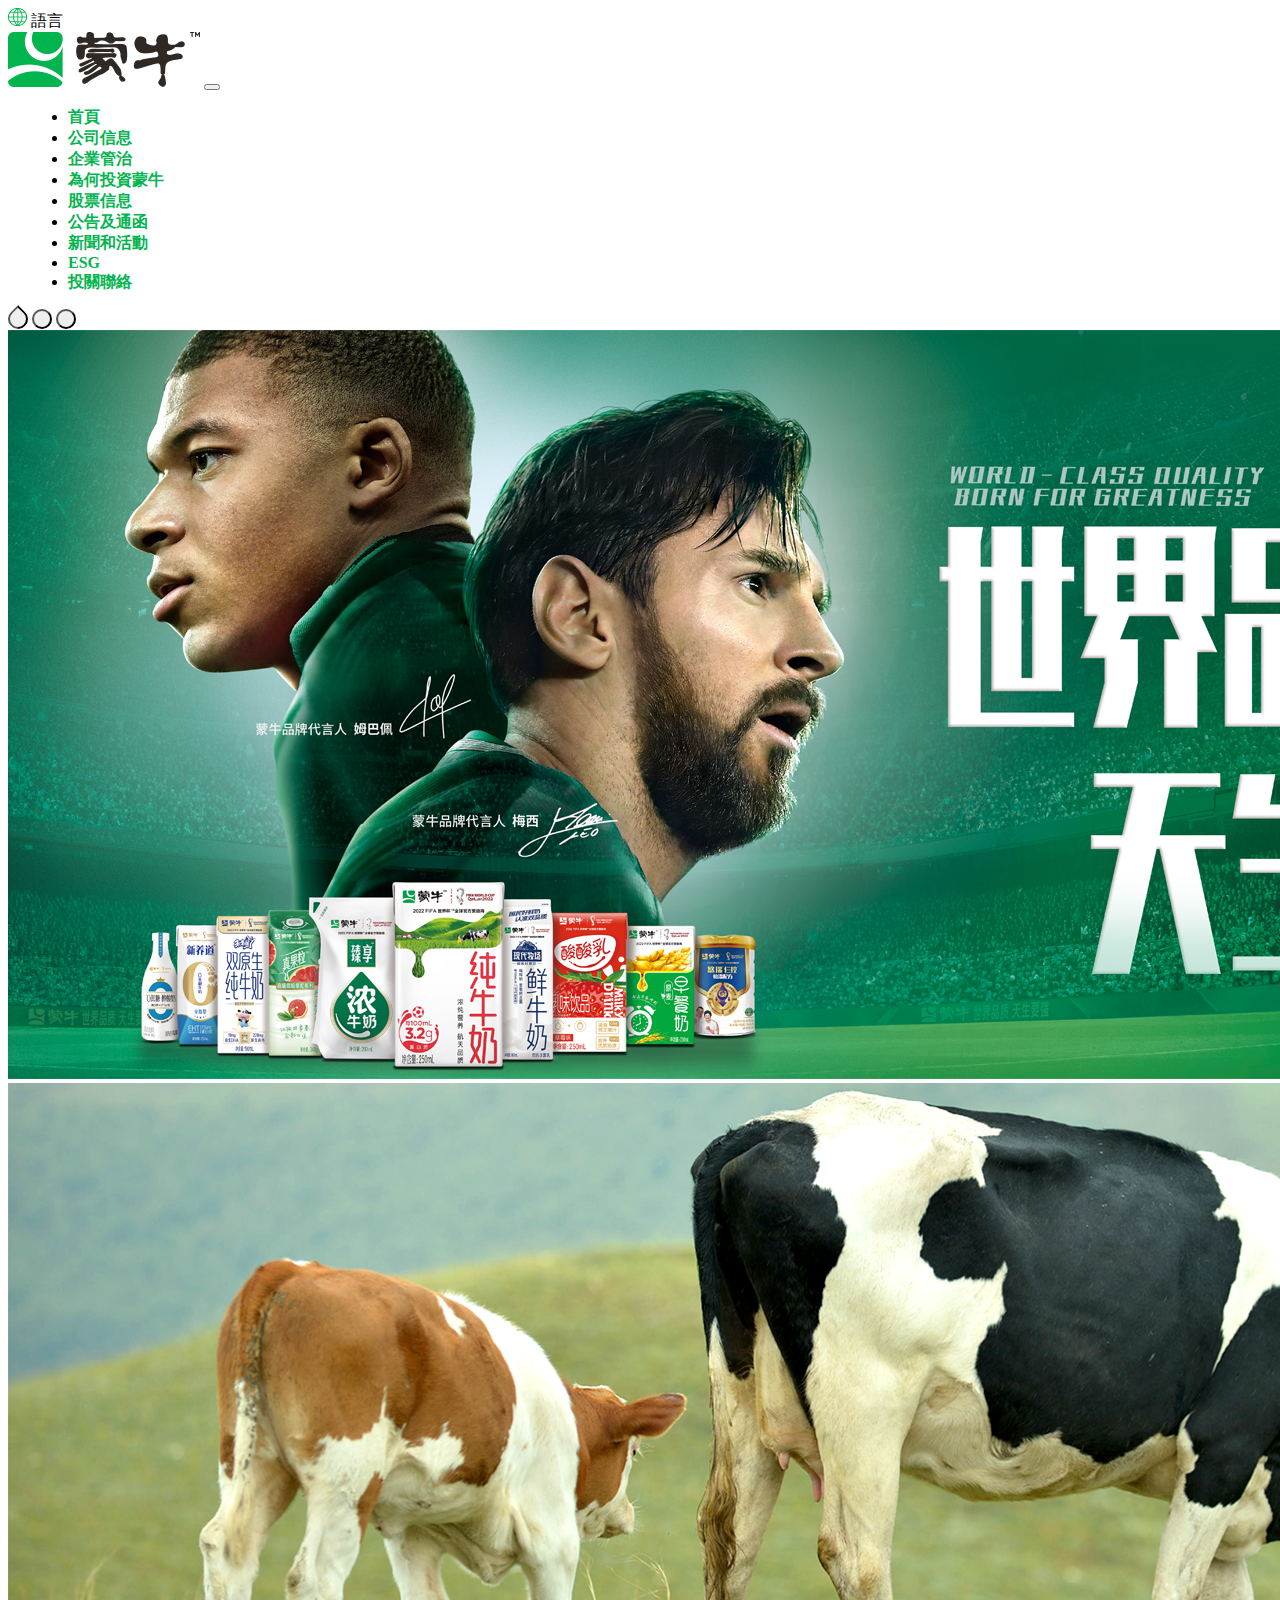
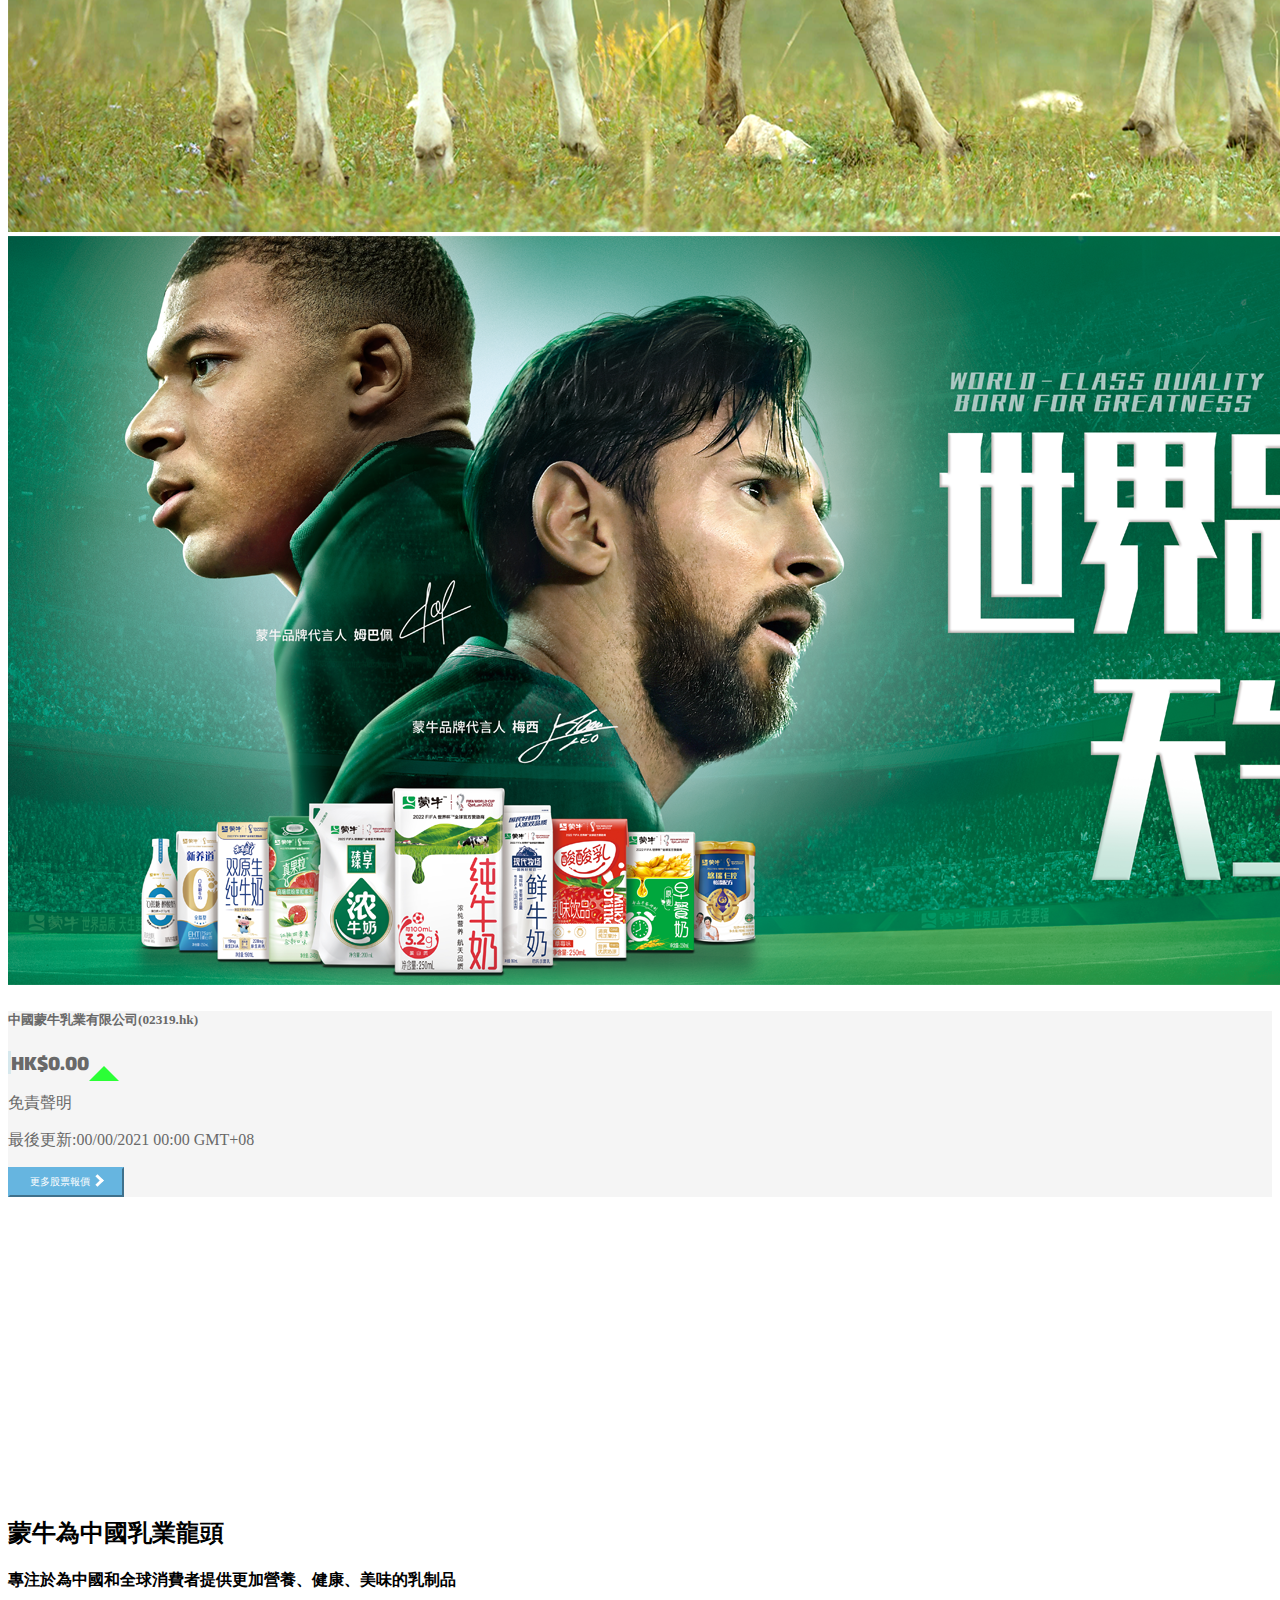
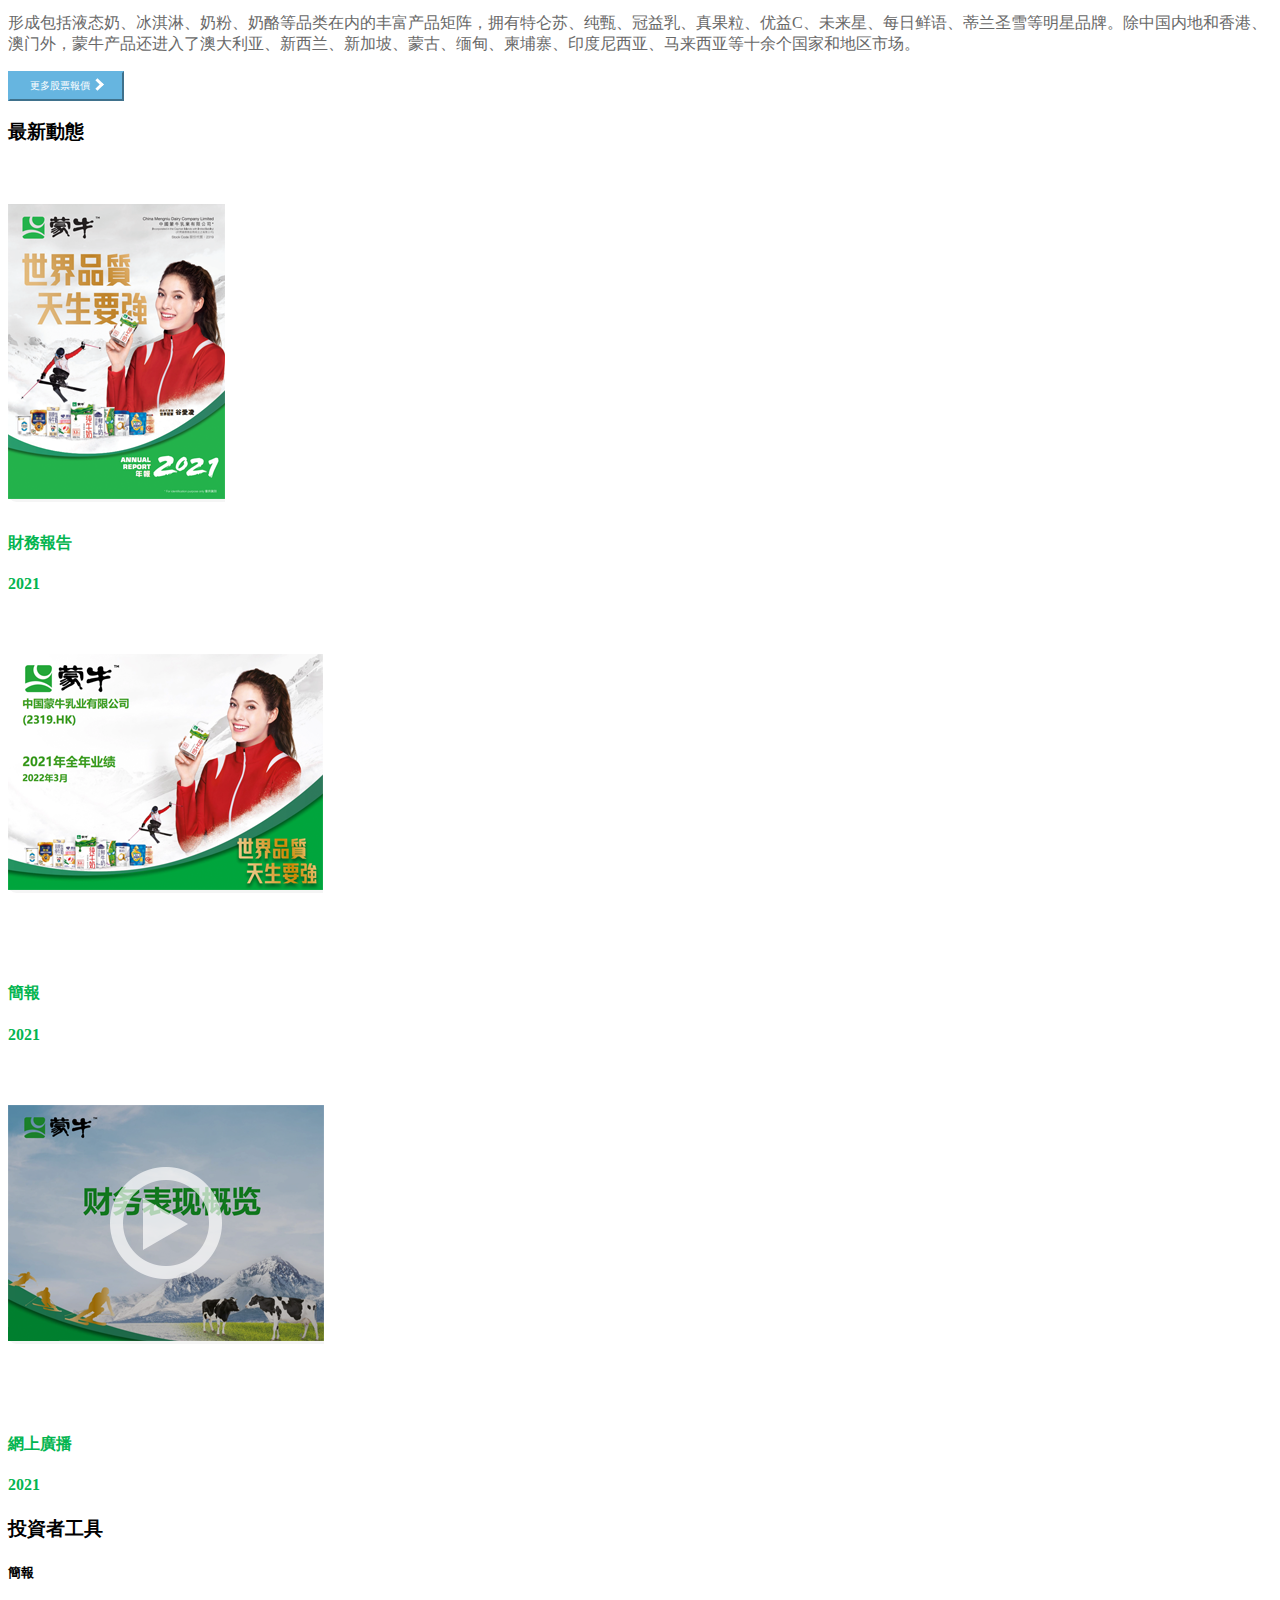
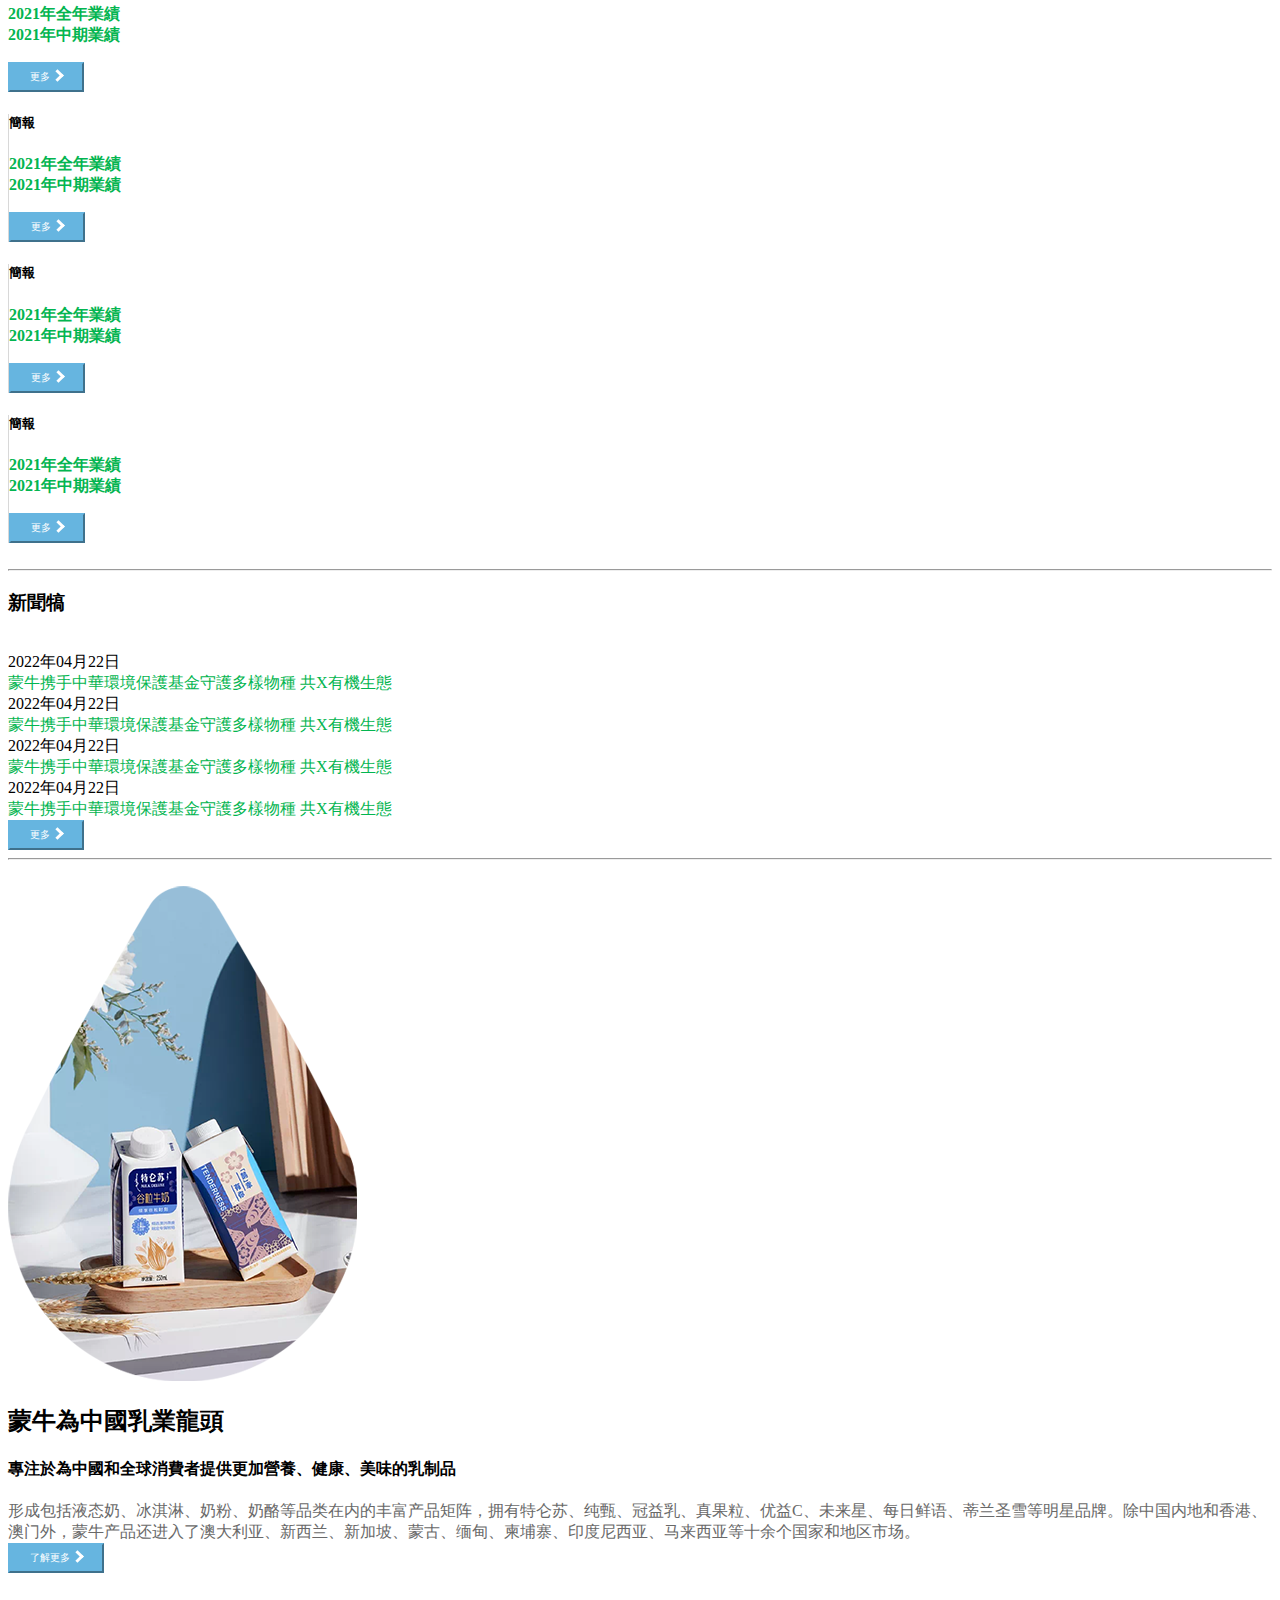
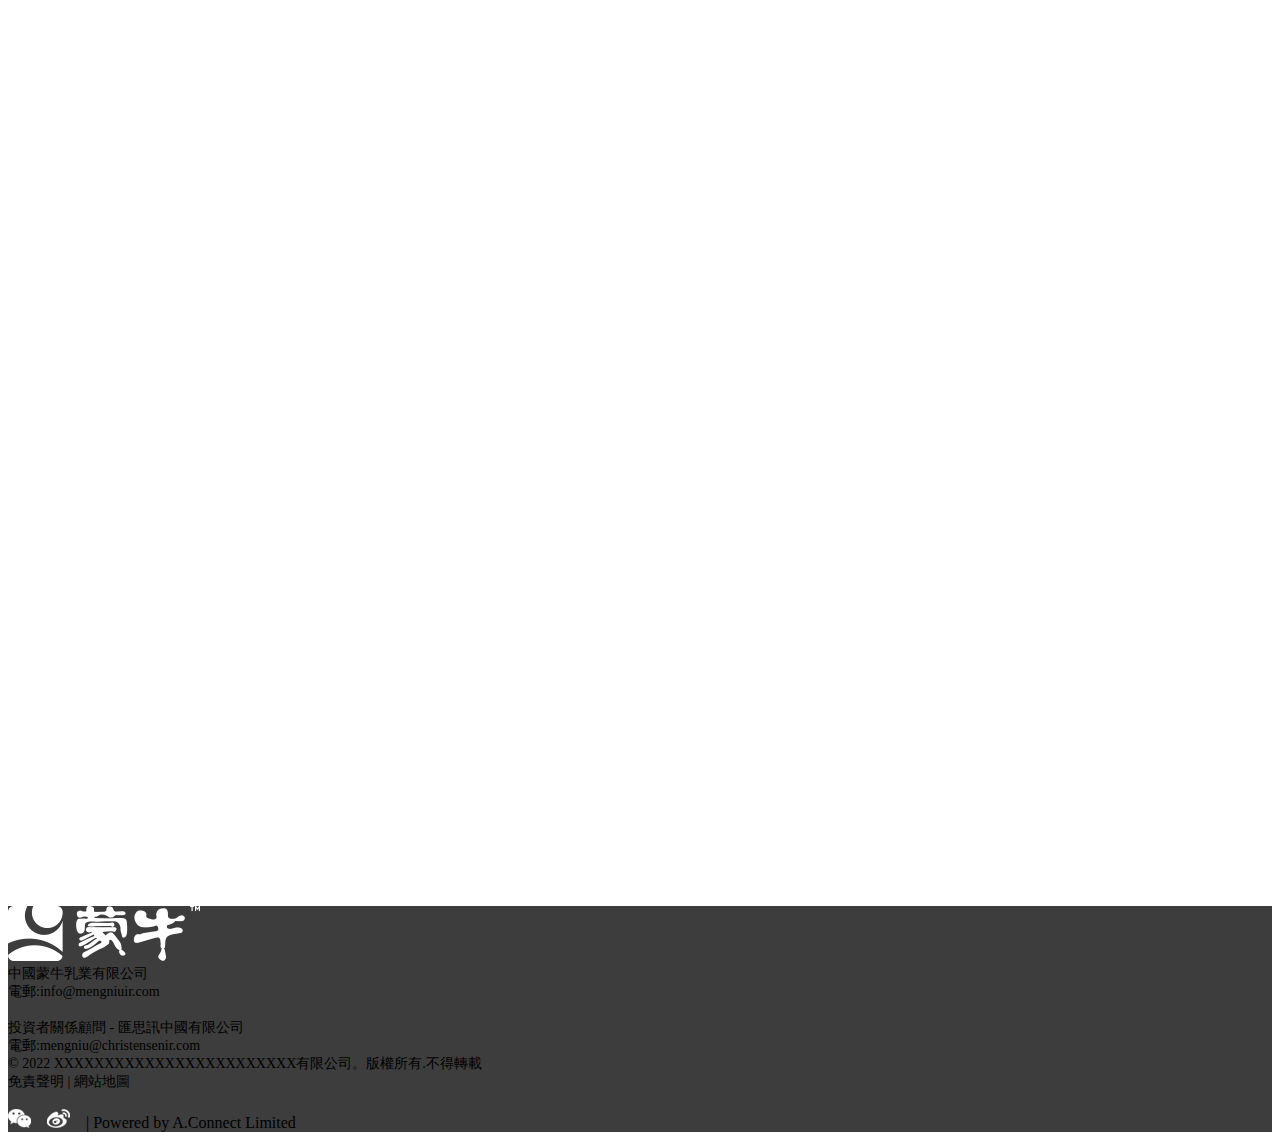
<file: index.html>
<!DOCTYPE html>
<html lang="en">
<head>
    <link rel="preconnect" href="https://fonts.googleapis.com">
    <link rel="preconnect" href="https://fonts.gstatic.com" crossorigin>
    <link href="https://fonts.googleapis.com/css2?family=Exo+2:wght@900&family=Noto+Sans+TC:wght@300;400;500;700&display=swap" rel="stylesheet">

    <link href="https://cdn.jsdelivr.net/npm/bootstrap@5.0.2/dist/css/bootstrap.min.css" rel="stylesheet" integrity="sha384-EVSTQN3/azprG1Anm3QDgpJLIm9Nao0Yz1ztcQTwFspd3yD65VohhpuuCOmLASjC" crossorigin="anonymous">
    <script src="https://cdn.jsdelivr.net/npm/bootstrap@5.0.2/dist/js/bootstrap.bundle.min.js" integrity="sha384-MrcW6ZMFYlzcLA8Nl+NtUVF0sA7MsXsP1UyJoMp4YLEuNSfAP+JcXn/tWtIaxVXM" crossorigin="anonymous"></script>
    <link rel="stylesheet" href="css/style.css">
    <script src="./js/app.js"></script>

    <meta charset="UTF-8">
    <meta http-equiv="X-UA-Compatible" content="IE=edge">
    <meta name="viewport" content="width=device-width, initial-scale=1.0">
    <title>蒙牛</title>
</head>
<body>
    <div class="container">
        <div class="text-end">
            <img src="img/language.png" alt="">
            <span>語言</span>
        </div>
    </div>

    <nav class="navbar navbar-expand-lg navbar-light ">
        <div class="container">
          <a class="navbar-brand" href="#"><img src="img/logo.png" alt=""></a>
          <button class="navbar-toggler" type="button" data-bs-toggle="collapse" data-bs-target="#navbarNav" aria-controls="navbarNav" aria-expanded="false" aria-label="Toggle navigation">
            <span class="navbar-toggler-icon"></span>
          </button>
          <div class="collapse navbar-collapse" id="navbarNav">
            <ul class="navbar-nav ms-auto">
              <li class="nav-item">
                <a class="nav-link active  " style="color:#03b550;" aria-current="page" href="#">首頁</a>
              </li>
              <li class="nav-item">
                <a class="nav-link active" href="#">公司信息</a>
              </li>
              <li class="nav-item">
                <a class="nav-link active" href="#">企業管治</a>
              </li>
              <li class="nav-item">
                <a class="nav-link active"  href="#">為何投資蒙牛</a>
              </li>
              <li class="nav-item">
                <a class="nav-link active" href="#">股票信息</a>
              </li>
              <li class="nav-item">
                <a class="nav-link active" href="#">公告及通函</a>
              </li>
              <li class="nav-item">
                <a class="nav-link active"  href="#">新聞和活動</a>
              </li>
              <li class="nav-item">
                <a class="nav-link active" href="#">ESG</a>
              </li>
              <li class="nav-item">
                <a class="nav-link active" href="#">投關聯絡</a>
              </li>
            </ul>
          </div>
        </div>
    </nav>

      <div id="carouselExampleIndicators" class="carousel slide" data-bs-ride="carousel">
            <div class="carousel-indicators">
                <button type="button" data-bs-target="#carouselExampleIndicators" data-bs-slide-to="0" class="active" aria-current="true" aria-label="Slide 1"></button>
                <button type="button" data-bs-target="#carouselExampleIndicators" data-bs-slide-to="1" aria-label="Slide 2"></button>
                <button type="button" data-bs-target="#carouselExampleIndicators" data-bs-slide-to="2" aria-label="Slide 3"></button>
            </div>
                <div class="carousel-inner">
                    <div class="carousel-item active">
                        <img src="img/Banner1.png" class="d-block w-100" alt="...">
                    </div>
                    <div class="carousel-item">
                        <img src="img/banner2.png" class="d-block w-100" alt="...">
                    </div>
                    <div class="carousel-item">
                        <img src="img/Banner1.png" class="d-block w-100" alt="...">
                    </div>
                </div>
    </div>
    <section id="stock">
    <div class="bg-grey">
        <div class="container">
            <div class="row pt-2 pb-2 d-flex align-items-center">
                <div class="col-12 col-xl-6 ">
                    <div class="row d-flex align-items-center">
                        <div class="col-7 col-sm-7 col-md-7 col-lg-7 col-xl-8">
                            <h5 class="mb-0 text-grey">中國蒙牛乳業有限公司(02319.hk)</h5>
                        </div>
                        <div class="col-4 col-sm-4 col-md-4 col-lg-4 col-xl-4  justify-content-end" style="border-left-style: solid;border-left-color: #d6e8ed;">
                            <h3 class="mb-0  text-end text-bold" >HK$0.00 <i class="arrow-up ms-2"></i></h3>
                        </div>
                    </div>  
                </div>


                <div class="col-12 col-xl-5 offset-xl-1 ">
                    <div class="row">
                        <div class="col-8">
                            <p class="mb-0 text-grey">免責聲明</p>
                            <p class="mb-0 text-grey">最後更新:00/00/2021 00:00 GMT+08</p>
                    </div>
                    <div class="col-4  d-flex align-items-center justify-content-end">
                        <button class="btn rounded-pill" type="submit">更多股票報價 <i class="arrow right"></i></button>
                    </div>
                </div>
                </div>
            </div>
        </div>
    </div>
</section>

<section id="intro">
    <div class="container pt-5 pb-5">
        <div class="row" >
            <div class="col-12 col-sm-12 col-md-12 col-lg-6 col-xl-5 col-xxl-5">
                 <div class="video-outer">
                    <iframe width="400" height="300" src="https://www.youtube.com/embed/wRO-97M4IsQ" title="YouTube video player" frameborder="0" allow="accelerometer; autoplay; clipboard-write; encrypted-media; gyroscope; picture-in-picture" allowfullscreen></iframe>
                </div>  
               
              <!--  <img src="img/video1.png" alt="">   --> 
               
            </div>
            <div class="col-12 col-sm-12 col-md-12 col-lg-6 col-xl-6 col-xxl-6">
                <h2>蒙牛為中國乳業龍頭</h2>
                <h4>專注於為中國和全球消費者提供更加營養、健康、美味的乳制品</h4>
                <p class="text-grey">形成包括液态奶、冰淇淋、奶粉、奶酪等品类在内的丰富产品矩阵，拥有特仑苏、纯甄、冠益乳、真果粒、优益C、未来星、每日鲜语、蒂兰圣雪等明星品牌。除中国内地和香港、澳门外，蒙牛产品还进入了澳大利亚、新西兰、新加坡、蒙古、缅甸、柬埔寨、印度尼西亚、马来西亚等十余个国家和地区市场。</p>
            </div>
        </div>
        <div class="text-end">
            <button class="btn rounded-pill" type="submit">更多股票報價 <i class="arrow right"></i></button>
        </div>
    </div>
</section>
    <section id="update">
        <div class="container-lg">
            <h3>最新動態</h3>
            <div class="row  mt-4 mb-4 justify-content-around">
                <a  href="#" class="col-lg-4 text-center  bg-card ho mt-5 mb-5 ">
                        <img src="img/card1.png" alt="">
                        <h4 style="margin-top:30px">財務報告</h4>
                        <h4>2021</h4>
                 
                </a>
                <a href="#" class="col-lg-4 text-center  bg-card ho mt-5 mb-5">
                    <img src="img/card2.png" alt="">
                    <h4 style="margin-top:89px">簡報</h4>
                    <h4>2021</h4>
             
                </a>
                <a href="#" class="col-lg-4 text-center  bg-card ho mt-5 mb-5">
                    <img src="img/card3.png" alt="">
                    <h4 style="margin-top:89px">網上廣播</h4>
                    <h4>2021</h4>
            </a>
            </div>
        </div>
    </section>
    <section id="investor">
        <div class="container">
            <h3>投資者工具</h3>
            <div class="row">
                <div class="col-md  md-center">
                    <h5 class="mt-4 mb-5">簡報</h5>
                    <ul class="mb-5">
                        <li>
                            <a class="text-green" href="">2021年全年業績</a>
                        </li>
                        <li>
                            <a class="text-green" href="">2021年中期業績</a>
                        </li>
                    </ul>
                    <button class="btn rounded-pill" type="submit">更多 <i class="arrow right"></i></button>

                </div>
                <div class="col-md b-line text-center">
                    <h5 class="mt-4 mb-5">簡報</h5>
                    <ul class="mb-5">
                        <li>
                            <a class="text-green" href="">2021年全年業績</a>
                        </li>
                        <li>
                            <a class="text-green" href="">2021年中期業績</a>
                        </li>
                    </ul>
                    <button class="btn rounded-pill" type="submit">更多 <i class="arrow right"></i></button>

                </div>
                <div class="col-md b-line text-center">
                    <h5 class="mt-4 mb-5">簡報</h5>
                    <ul class="mb-5">
                        <li>
                            <a class="text-green" href="">2021年全年業績</a>
                        </li>
                        <li>
                            <a class="text-green" href="">2021年中期業績</a>
                        </li>
                    </ul>
                    <button class="btn rounded-pill" type="submit">更多 <i class="arrow right"></i></button>

                </div>
                <div class="col-md b-line text-center">
                    <h5 class="mt-4 mb-5">簡報</h5>
                    <ul class="mb-5">
                        <li>
                            <a class="text-green" href="">2021年全年業績</a>
                        </li>
                        <li>
                            <a class="text-green" href="">2021年中期業績</a>
                        </li>
                    </ul>
                    <button class="btn rounded-pill" type="submit">更多 <i class="arrow right"></i></button>

                </div>
                

            </div>
            <br>
            <hr>
        </div>
    </section>

    <section id="news">
        <div class="container">
            <h3>新聞犒</h3>
            <br>
            <div  class="d-flex mt-5 mb-5">
                <div class="w-50"> 
                    <p>2022年04月22日</p>
                    <p class="text-green">蒙牛携手中華環境保護基金守護多樣物種 共X有機生態</p>
                </div>
                <div class="w-50" >
                    <p>2022年04月22日</p>
                    <p class="text-green">蒙牛携手中華環境保護基金守護多樣物種 共X有機生態</p>
                </div>
            </div>

            <div  class="d-flex mt-5 mb-5">
                <div  class="w-50 "> 
                    <p>2022年04月22日</p>
                    <p class="text-green">蒙牛携手中華環境保護基金守護多樣物種 共X有機生態</p>
                </div>
                <div class="w-50" >
                    <p>2022年04月22日</p>
                    <p class="text-green">蒙牛携手中華環境保護基金守護多樣物種 共X有機生態</p>
                </div >
            </div>

            


            <button class="btn rounded-pill" type="submit">更多 <i class="arrow right"></i></button>
            <br>
            <hr>
            <br>

            <div class="row" >
                <div class="col-12 col-sm-12 col-md-12 col-lg-6 col-xl-5 col-xxl-5 text-center">
                    <img src="img/img_0562.png" alt="">
                </div>
                <div class="col-12 col-sm-12 col-md-12 col-lg-6 col-xl-6 offset-xl-1 col-xxl-6 offset-xxl-1 d-flex justify-content-end align-items-center" >
                    <div>
                    <h2>蒙牛為中國乳業龍頭</h2>
                    <h4>專注於為中國和全球消費者提供更加營養、健康、美味的乳制品</h4>
                    <p class="text-grey">形成包括液态奶、冰淇淋、奶粉、奶酪等品类在内的丰富产品矩阵，拥有特仑苏、纯甄、冠益乳、真果粒、优益C、未来星、每日鲜语、蒂兰圣雪等明星品牌。除中国内地和香港、澳门外，蒙牛产品还进入了澳大利亚、新西兰、新加坡、蒙古、缅甸、柬埔寨、印度尼西亚、马来西亚等十余个国家和地区市场。</p>
                    </div>
                </div>
            </div>
            <div class="text-end">
                <button class="btn rounded-pill" type="submit">了解更多 <i class="arrow right"></i></button>
            </div>
        </div>
    </section>

    <section id="event">
        <div class="container mt-5 mb-5 reveal">
            <div class="row  bg-grey">
                <div class="col-12 col-lg-7">
                    <div class="m-5 ">
                        <h3>即將舉行的活動</h3>
                        <hr>
                        <div class="event-field">
                            <details>
                                <summary>
                                    <div class="d-flex">
                                        <h4 class="text-green">22</h4>
                                        <div class="ms-4">
                                            <p class="m-0 text-grey">8月2022年</p>
                                            <p class="text-grey">14:00 - 16:00</p>
                                        </div>
                                    </div>
                                </summary>
                                <div class="details-content">
                                    <div>
                                        <h5>未來活動XXXXXXXXX0001</h5>
                                            <div class="d-flex">
                                                <p style="width:20% ;">地址:</p>
                                                <p>香港銅鑼灣告士打道262號中糧大廈32樓</p>
                                            </div>
                                    </div>
                                </div>
                            </details>
                            <hr>
                            <details>
                                <summary>
                                    <div class="d-flex">
                                        <h4 class="text-green">07</h4>
                                        <div class="ms-4">
                                            <p class="m-0 text-grey" >11月2022年</p>
                                            <p class="text-grey">14:00 - 16:00</p>
                                        </div>
                                    </div>
                                </summary>
                                <div class="details-content">
                                    <div>
                                        <h5>未來活動XXXXXXXXX0001</h5>
                                            <div class="d-flex">
                                                <p style="width:20% ;" >地址:</p>
                                                <p >香港銅鑼灣告士打道262號中糧大廈32樓</p>
                                            </div>
                                    </div>
                                </div>
                            </details>
                        </div>

                        

                    </div>
                </div>
                <div class="col-12 col-lg-5 ">
                    <div >
                        <img src="./img/img_0556.png" alt="">
                    </div>
                </div>

            </div>

        </div>

    </section>

    <footer >
        <div class="container">
            <div class="row mt-2">
                <div class="col-lg-2 mt-5 mb-4 d-flex justify-content-center align-items-center">
                    <img src="./img/logo-white.png" alt="">
                </div>

                <div class="col-lg-4  mt-5 mb-4 text-light">
                    <p class="m-0">中國蒙牛乳業有限公司</p>
                    <p  class="m-0">電郵:info@mengniuir.com</p>
                    <br>
                    <p  class="m-0">投資者關係顧問 - 匯思訊中國有限公司</p>
                    <p  class="m-0">電郵:mengniu@christensenir.com</p>
                </div>

                <div class="col-lg-6 mt-5 mb-4 text-light text-end">
                    <p>	© 2022 XXXXXXXXXXXXXXXXXXXXXXXX有限公司。版權所有.不得轉載</p>
                    <p>免責聲明 | 網站地圖</p>
                    <br>
                    <a href="#"><img src="./img/wechat_icon.png" alt=""></a>
                    <a href="#"><img src="./img/weibo_icon.png" alt=""></a>
                    <span> | Powered by A.Connect Limited</span>
                </div>
                

            </div>
        </div>
        
    </footer>


</body>
</html
</file>
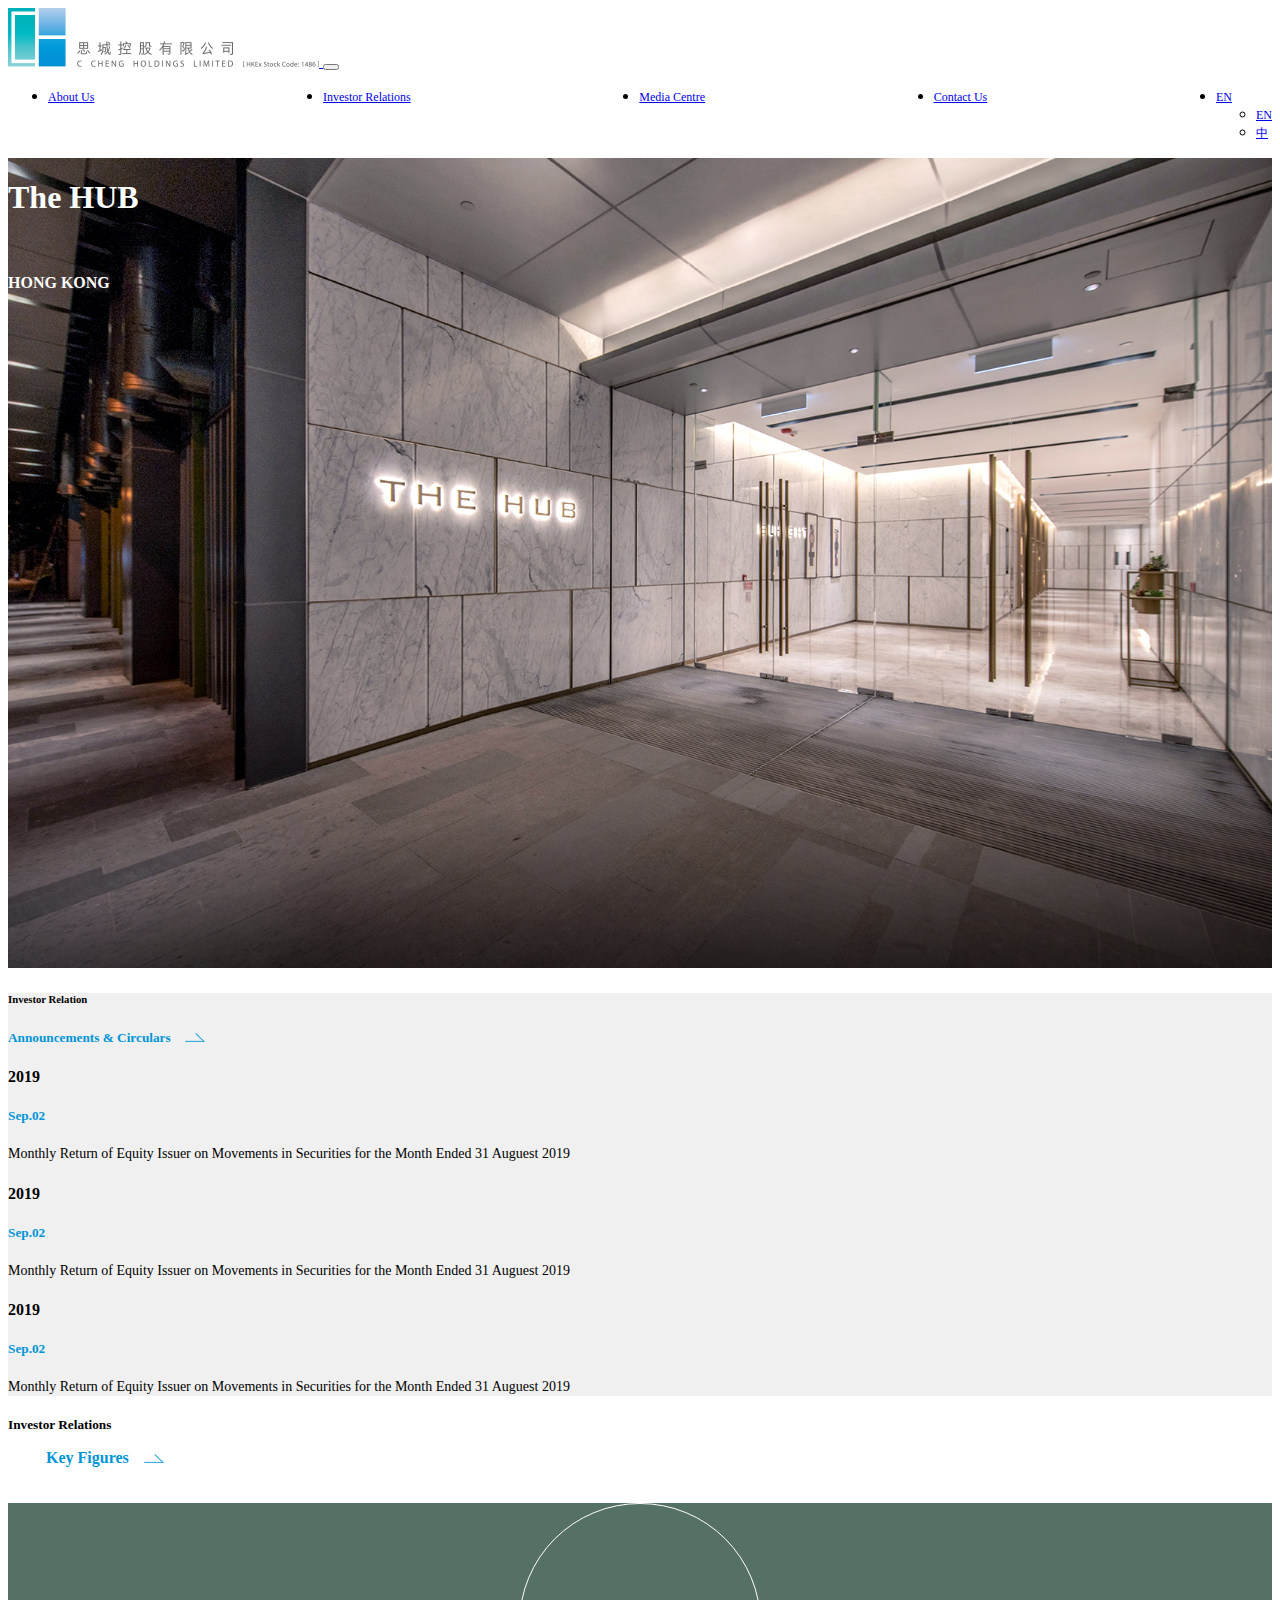
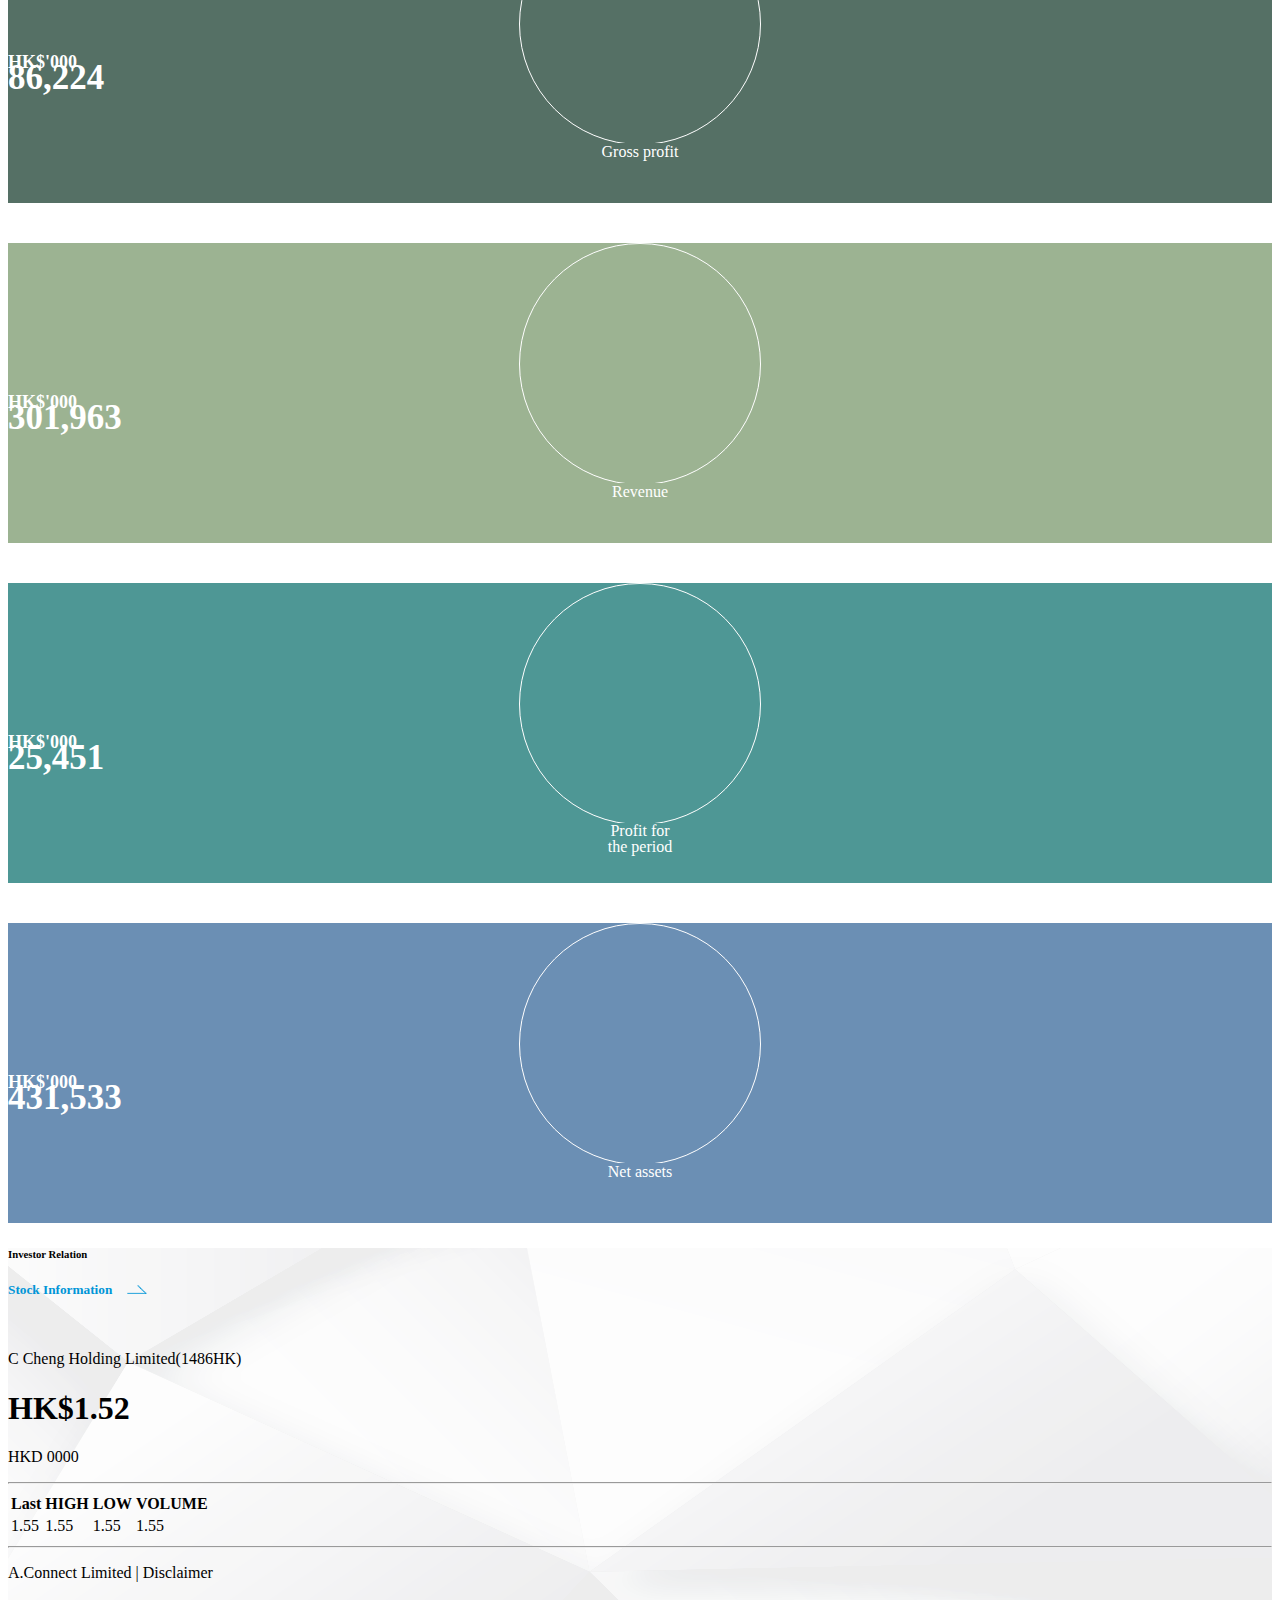
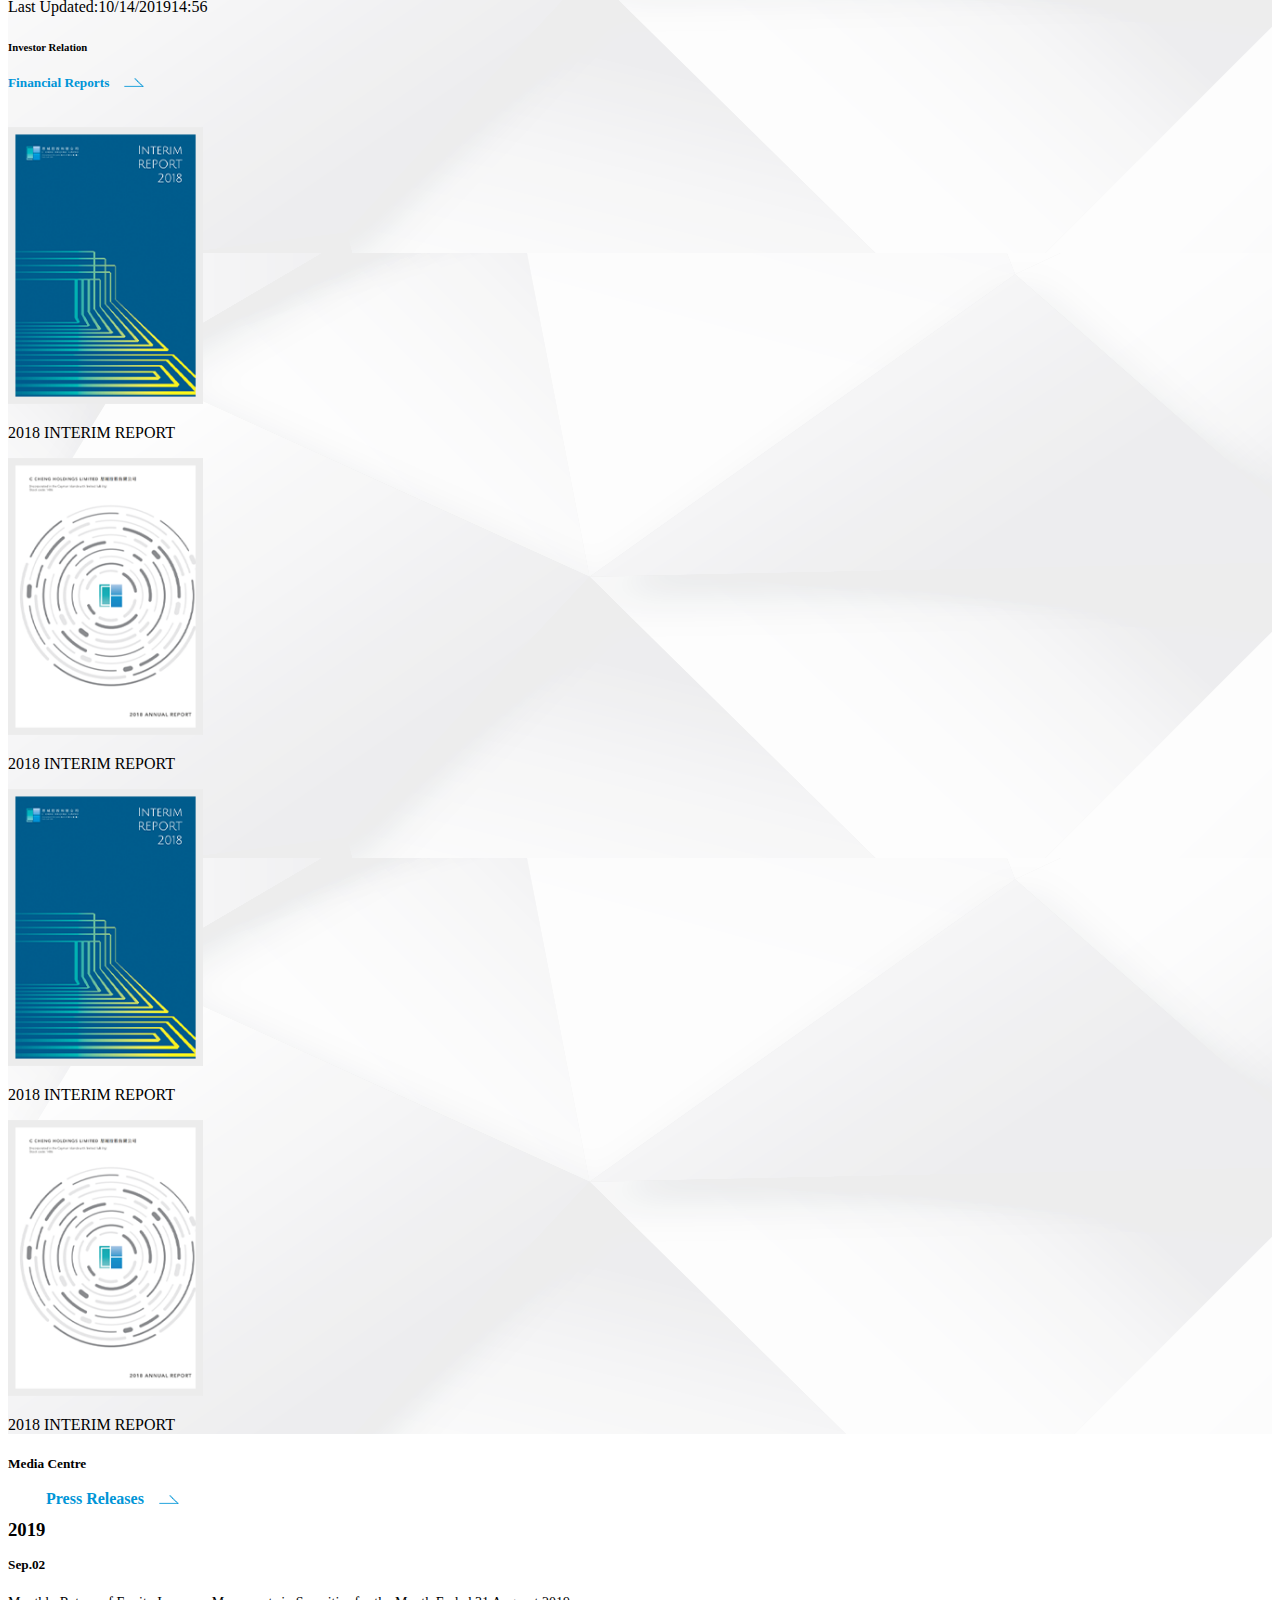
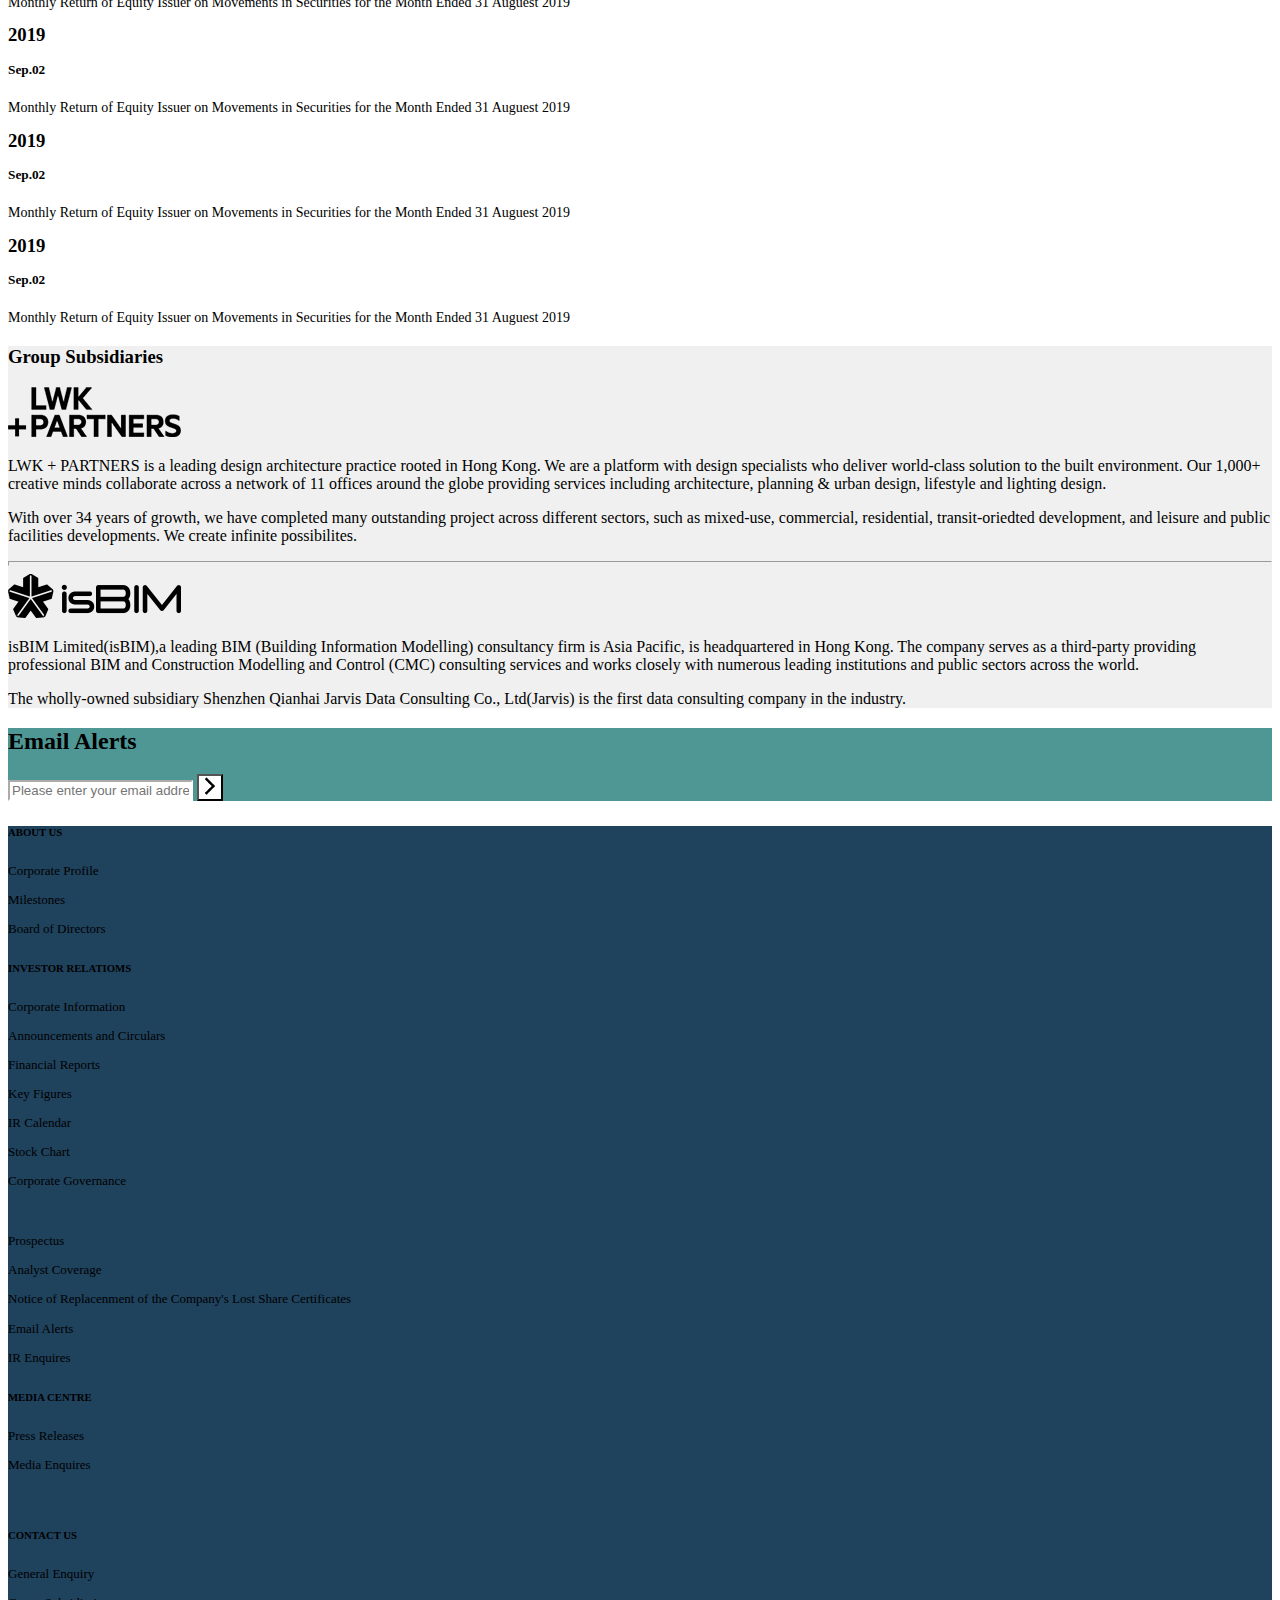
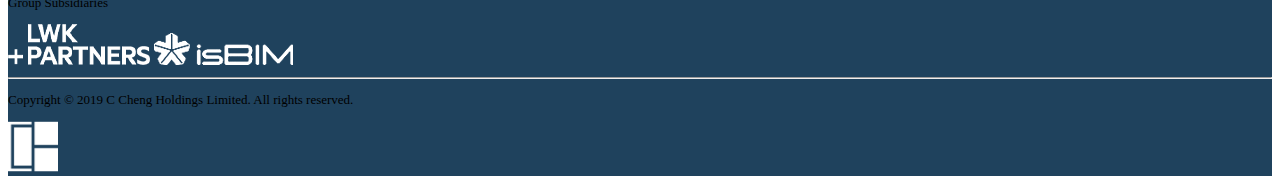
<file: cch/index.html>
<!DOCTYPE html>
<html lang="en">
<head>

    <link href="https://cdn.jsdelivr.net/npm/bootstrap@5.0.2/dist/css/bootstrap.min.css" rel="stylesheet" integrity="sha384-EVSTQN3/azprG1Anm3QDgpJLIm9Nao0Yz1ztcQTwFspd3yD65VohhpuuCOmLASjC" crossorigin="anonymous">
    <script src="https://cdn.jsdelivr.net/npm/bootstrap@5.0.2/dist/js/bootstrap.bundle.min.js" integrity="sha384-MrcW6ZMFYlzcLA8Nl+NtUVF0sA7MsXsP1UyJoMp4YLEuNSfAP+JcXn/tWtIaxVXM" crossorigin="anonymous"></script>
    <link rel="stylesheet" href="css/style.css">

    <meta charset="UTF-8">
    <meta http-equiv="X-UA-Compatible" content="IE=edge">
    <meta name="viewport" content="width=device-width, initial-scale=1.0">
    <title>The HUB</title>
</head>
<body>
    <header>
        <div class="container">
            <div class="row g-0">
        <nav class="navbar navbar-expand-lg navbar-light  ">
            <div class="container-fluid">
              <a class="navbar-brand" href="#">
                <img class="brand-logo" src="img/logo.png">
              </a>
              <button class="navbar-toggler" type="button" data-bs-toggle="collapse" data-bs-target="#navbarNavDropdown" aria-controls="navbarNavDropdown" aria-expanded="false" aria-label="Toggle navigation">
                <span class="navbar-toggler-icon"></span>
              </button>
              <div class="collapse navbar-collapse justify-content-center" id="navbarNavDropdown">
                <ul class="navbar-nav  ">
                  <li class="nav-item text-nowrap  mx-md-2  mx-lg-3 mx-xl-4">
                    <a class="nav-link active" aria-current="page" href="#">About Us</a>
                  </li>
                  <li class="nav-item text-nowrap  mx-md-2 mx-lg-3 mx-xl-4">
                    <a class="nav-link active" href="#investor">Investor Relations</a>
                  </li>
                  <li class="nav-item text-nowrap  mx-md-2 mx-lg-3 mx-xl-4">
                    <a class="nav-link active" href="#press-releases">Media Centre</a>
                  </li>
                  <li class="nav-item text-nowrap  mx-md-2 mx-lg-3 mx-xl-4">
                    <a class="nav-link active" href="#email">Contact Us</a>
                  </li>
                  <li class="nav-item dropdown  mx-md-2  mx-lg-3 mx-xl-4">
                    <a class="nav-link dropdown-toggle active" href="#" id="navbarDropdownMenuLink" role="button" data-bs-toggle="dropdown" aria-expanded="false">
                      EN
                    </a>
                    <ul class="dropdown-menu" aria-labelledby="navbarDropdownMenuLink">
                      <li><a class="dropdown-item" href="#">EN</a></li>
                      <li><a class="dropdown-item" href="#">中</a></li>
                    </ul>
                  </li>
                </ul>
              </div>
            </div>
          </nav>
        </div>
        </div>
    </header>


        
        <div class="banner">

            <div class="color-overlay d-flex justify-content-center align-items-center">
                <h1>The HUB </h1>
            </div>
            <div class="color-overlay d-flex justify-content-center align-items-center">
                <p>HONG KONG</p>
            </div>
        
    </div>
      <section id="investor" class="p-5">
        <div class="container">
            <div class="row text-left pt-5 pb-5">
                <div class="col-md-3  text-left">
                    <h6>Investor Relation</h6>
                    <h5>Announcements & Circulars 
                        <a href="#"><img class="arrow-icon" src="img/iconfinder_basics-04_296827.png" alt=""></a>
                        
                    
                    </h5>
                </div>
                <div class="col-md-2 offset-md-1">
                    <h4>2019</h4>
                    <h5>Sep.02</h5>
                    <p>Monthly Return of Equity Issuer on Movements in Securities for the Month Ended 31 Auguest 2019</p>
                </div>
                <div class="col-md-2 offset-md-1">
                    <h4>2019</h4>
                    <h5>Sep.02</h5>
                    <p>Monthly Return of Equity Issuer on Movements in Securities for the Month Ended 31 Auguest 2019</p>
                </div>
                <div class="col-md-2 offset-md-1">
                    <h4>2019</h4>
                    <h5>Sep.02</h5>
                    <p>Monthly Return of Equity Issuer on Movements in Securities for the Month Ended 31 Auguest 2019</p>
                </div>
            </div>
        </div>
      </section>
      <section id="keyfigure">
        <div class="container">
            <div class="row pt-4 pb-4">
                <div class="col pt-4 text-center align-items-center justify-content-center" >
                    <h5>Investor Relations</h5>
                    <h4>Key Figures 
                        <a href="#"><img class="arrow-icon" src="img/iconfinder_basics-04_296827.png" alt=""></a>
                    </h4>
                    
                </div>
            </div>
        </div>
        <div class="row w-100 pt-4 m-0">
            <div class="col-md" style="background-color: #557065; height:300px;position: relative;padding: 0;">
            <div class="circle"></div>
            <h5 class="text-center p-absolute circle-inner-text">HK$'000</h5>
            <h3 class="text-center p-absolute circle-inner-num pt-3">86,224</h3>
            <div class="circle-mask"style="background: #557065;">
            <div class="text-center">Gross profit</div>
            </div>
            
            </div>
            <div class="col-md" style="background-color: #9cb392; height:300px;position: relative;padding: 0;">
                <div class="circle"></div>
                <h5 class="text-center p-absolute circle-inner-text">HK$'000</h5>
                <h3 class="text-center p-absolute circle-inner-num pt-3">301,963</h3>
                <div class="circle-mask"style="background: #9cb392;">
                    <div class="text-center">Revenue</div>
                </div>
            </div>
            <div class="col-md" style="background-color: #4e9795; height:300px;position: relative;padding: 0;" >
                <div class="circle"></div>
                <h5 class="text-center p-absolute circle-inner-text">HK$'000</h5>
                <h3 class="text-center p-absolute circle-inner-num pt-3">25,451</h3>
                <div class="circle-mask"style="background: #4e9795;">
                    <div class="text-center" style="line-height:1;">Profit for <br> the period</div>
                </div>
            </div>
            <div class="col-md" style="background-color: #6b8fb4; height:300px;position: relative;padding: 0;" >
                <div class="circle"></div>
                <h5 class="text-center p-absolute circle-inner-text">HK$'000</h5>
                <h3 class="text-center p-absolute circle-inner-num pt-3">431,533</h3>
                <div class="circle-mask"style="background: #6b8fb4;">
                    <div class="text-center">Net assets</div>
                </div>
            </div>
        </div>
      </section>
      <section id="stock" class="pt-4 pb-5">
        <div class="container-md">
            <div class="row">
                <div class="col">
                    <h6>Investor Relation</h6>
                    <h5>Stock Information 
                        <a href="#"><img class="arrow-icon" src="img/iconfinder_basics-04_296827.png" alt=""></a>
                    </h5>
                    <br>
                    <p class="m-0">C Cheng Holding Limited(1486HK)</p>
                    <h1 class="m-0">HK$1.52</h1>
                    <p class="m-0">HKD 0000</p>
                    <hr class="m-0">
                    <table class="table table-borderless">
                       <thead>
                        <tr>
                            <th scope="col">Last</th>
                            <th scope="col">HIGH</th>
                            <th scope="col">LOW</th>
                            <th scope="col">VOLUME</th>
                        </tr>
                       </thead>
                       <tbody>
                        <tr>
                            <td>1.55</td>
                            <td>1.55</td>
                            <td>1.55</td>
                            <td>1.55</td>
                        </tr>
                       </tbody>
                    </table>
                    <hr class="m-0">
                    <p class="m-0">A.Connect Limited | Disclaimer</p>
                    <p class="m-0">Last Updated:10/14/201914:56</p>
                    
                </div>
                <div class="col-md-8 text-left">
                    <h6>Investor Relation</h6>
                    <h5>Financial Reports
                        <a href="#"><img class="arrow-icon" src="img/iconfinder_basics-04_296827.png" alt=""></a>
                    </h5>
                    <br>
                    <div class="row">
                        <div class="col-sm">
                            <img style="width: 195px;" src="img/card1.png" alt="">
                                <p class="card-text">2018 INTERIM REPORT</p>
                        </div>
                        <div class="col-sm">
                            <img style="width: 195px;" src="img/card2.png" alt="">
                                <p class="card-text">2018 INTERIM REPORT</p>
                        </div>

                        <div class="col-sm">
                            <img style="width: 195px;" src="img/card1.png" alt="">
                                <p class="card-text">2018 INTERIM REPORT</p>
                        </div>
                        <div class="col-sm">
                            <img style="width: 195px;" src="img/card2.png" alt="">
                                <p class="card-text">2018 INTERIM REPORT</p>
                        </div>


                    </div>
                </div>
            </div>
        </div>
      </section>

      <section id="press-releases"> 
        <div class="container">
            <div class="row pt-5 pb-5">
                <div class="col-md text-center align-items-center justify-content-center">
                    <h5>Media Centre</h5>
                    <h4>Press Releases
                         <a href="#"><img class="arrow-icon" src="img/iconfinder_basics-04_296827.png" alt=""></a>
                     </h4>
                </div>
            </div>
            <div class="row pt-5 pb-5">
                <div class="col"><h3>2019</h3>
                    <h5>Sep.02</h5>
                    <p>Monthly Return of Equity Issuer on Movements in Securities for the Month Ended 31 Auguest 2019</p>
                </div>
                <div class="col"><h3>2019</h3>
                    <h5>Sep.02</h5>
                    <p>Monthly Return of Equity Issuer on Movements in Securities for the Month Ended 31 Auguest 2019</p>
                </div>
                <div class="col"><h3>2019</h3>
                    <h5>Sep.02</h5>
                    <p>Monthly Return of Equity Issuer on Movements in Securities for the Month Ended 31 Auguest 2019</p>
                </div>
                <div class="col"><h3>2019</h3>
                    <h5>Sep.02</h5>
                    <p>Monthly Return of Equity Issuer on Movements in Securities for the Month Ended 31 Auguest 2019</p>
                </div>
            </div>
        </div>
        </section>

    <section id="group-subsidiaries">
        <div class="container">
            <div class="row pt-5 pb-5">
                <div class="col-md2 pb-5 text-center">
                    <h3>Group Subsidiaries</h3>
                </div>
                <div class="row">
                    <div class="col-md-2 offset-md-2 d-flex justify-content-center align-items-center" >
                        <img src="img/lwklogo.png" alt="">
                    </div>
                    <div class="col-md-6 offset-md-1 text-left">
                        <p>LWK + PARTNERS is a leading design architecture practice rooted in Hong Kong.
                             We are a platform with design specialists who deliver world-class solution to
                              the built environment. Our 1,000+ creative minds collaborate across a network 
                              of 11 offices around the globe providing services including architecture, planning
                               & urban design, lifestyle and lighting design.</p>
                            
                            <p>With over 34 years of growth, we have completed many outstanding project across 
                                different sectors, such as mixed-use, commercial, residential, transit-oriedted
                                 development, and leisure and public facilities developments. We create infinite
                                  possibilites.</p>
                            
                            

                        
                    </div>
                </div>
                <div class="row"><div class="col-md-9 offset-md-2"><hr style="height:3px ;"></div></div>
                <div class="row">
                    <div class="col-md-2 offset-md-2 d-flex justify-content-center align-items-center">
                    <img src="img/isBIM-logo.png" alt="">
                    </div>
                    <div class="col-md-6  offset-md-1 text-left">
                        <p>isBIM Limited(isBIM),a leading BIM (Building Information Modelling) consultancy 
                            firm is Asia Pacific, is headquartered in Hong Kong. The company serves as a 
                            third-party providing professional BIM and Construction Modelling and Control 
                            (CMC) consulting services and works closely with numerous leading institutions 
                            and public sectors across the world.</p>
                        
                        <p>The wholly-owned subsidiary Shenzhen Qianhai Jarvis Data Consulting Co., 
                            Ltd(Jarvis) is the first data consulting company in the industry.</p>
                    </div>
                </div>
            </div>
        </div>
    </section>
    <section id="email">
        <div class="container">
            <div class="row pt-4 pb-4 m-0">
                <div class="col-xl-2 offset-xl-2  d-flex justify-content-center align-items-center text-light">
                    <h2 class="m-0">Email Alerts</h2>
                </div>
                <div class="col-xl-6 in" style="width: 750px;" >
                    <div class="input-group input-group-lg">
                        <input type="text"
                        class="form-control"
                        placeholder="Please enter your email address"
                        >
                        <button class="btn" type="button" id="button-addon2"><img src="img/iconfinder_icon-ios7-arrow-back_211686.png" alt=""></button>
                    </div>
                </div>
        </div>
        </div>
    </section>
    <section id="footer">
        <div class="container">
            <div class="row pt-5 pb-5 text-light">
                <div class="col-md">
                    <h6>ABOUT US</h5>
                        <p>Corporate Profile</p>
                        <p>Milestones</p>
                        <p>Board of Directors</p>
                    </div>
                <div class="col-md">
                    <h6>INVESTOR RELATIOMS</h6>
                    <p>Corporate Information</p>
                    <p>Announcements and Circulars</p>
                    <p>Financial Reports</p>
                    <p>Key Figures</p>
                    <p>IR Calendar</p>
                    <P>Stock Chart</P>
                    <p>Corporate Governance</p>
                </div>
                <div class="col-md">
                    <br>
                    <p>Prospectus</p>
                    <p>Analyst Coverage</p>
                    <p style="line-height: 1.3;">Notice of Replacenment of the Company's Lost Share Certificates</p>
                    <p>Email Alerts</p>
                    <p>IR Enquires</p>
                </div>
                <div class="col-md">
                    <h6>MEDIA CENTRE</h6>
                    <p>Press Releases</p>
                    <p>Media Enquires</p>
                    <br>
                    <h6>CONTACT US</h6>
                    <p>General Enquiry</p>
                </div>
                <div class="col-md">
                    <p>Group Subsidiaries</p>
                    <img src="img/lwklogo-white.png" alt="">
                    <img class="mt-4" src="img/isBIM-logo-white.png" alt="">
                </div>
            </div>
            <div class="row bottom">
                <div class="col-sm-10 ">
                    <hr class="text-center" style="color: white;">
                    <p>Copyright © 2019 C Cheng Holdings Limited. All rights reserved. </p>
                </div>
                <div class="col-sm-1"><img style="width: 50px;" src="img/brand-logo-white.png" alt=""></div>
        </div>
            
        </div>
    </section>


    


</body>
</html>
</file>
<file: css/style.css>
a{
    color:black;
    text-decoration: none;
    font-weight: 600;
}
a:hover{
    color: black;
}

.btn{
    color: white;
    font-size: 10px;
    background-color: #66b5e0;
    border-color: #66b5e0;
    padding: 0.375rem 1.25rem;
}

.bg-grey{
    background-color: #f5f5f5;
}
.text-green{
    color:#03b550;
}
.text-bold{
    font-family: 'Exo 2', sans-serif;
    color: #696969;
}
.text-grey{
    color: #696969;
}

.video-outer{
    width: 400px;
    height: 300px;
    border-radius: 20px;
    overflow: hidden;
    position:relative;
}
.img-outer{
    border-radius: 40px;
    overflow: hidden;
    position:relative;
    border-style:solid ;
    border-color: white;
    border-block-width: unset;
    border-width: 17px;
    background: white;
}
.arrow-up {
    position: absolute;
    margin-top: 15px;
    width: 0; 
    height: 0; 
    border-left: 15px solid transparent;
    border-right: 15px solid transparent;    
    border-bottom: 15px solid rgb(43, 255, 54);
  }
  .arrow {
    border: solid rgb(255, 255, 255);
    border-width: 0 3px 3px 0;
    display: inline-block;
    padding: 3px;
  }
  .right {
    transform: rotate(-45deg);
    -webkit-transform: rotate(-45deg);
  }

  .left {
    transform: rotate(135deg);
    -webkit-transform: rotate(135deg);
  }
  
  .up {
    transform: rotate(-135deg);
    -webkit-transform: rotate(-135deg);
  }
  
  .down {
    transform: rotate(45deg);
    -webkit-transform: rotate(45deg);
  }
  .wide-down{
    display: inline-block;
    width: 30px;
    height: 30px;
    border-top: 5px solid  rgb(43, 255, 54);
    border-right: 5px solid  rgb(43, 255, 54);
    transform: rotate(135deg) skew(20deg, 20deg);
  }

  .reveal{
    position: relative;
    transform: translateY(-250px);
    opacity: 0;
    transition: 1s all ease;
  }
  
  .reveal.active{
    transform: translateY(0);
    opacity: 1;
  }

.carousel-indicators button {
    width: 20px!important;
    height: 20px!important;
    border-radius: 50%;

  }
  
  .carousel-indicators .active {
    width: 20px!important;
    height: 20px!important;
    border-radius: 50%;
    border-top-right-radius: 0;
    transform: rotate(-45deg);

}
.h3,h3{
    font-weight: 900;
}

#update .bg-card{
    background-color: #f5f5f5;
    border-radius: 45px;
    width: 400px;
    height: 500px;
}
#update .bg-card img{
    padding: 40px 0px 0px 0px;
}
#update .card-text{
    bottom: 0;
    font-size: 20px;
} 



.card{
    border-radius: 40px;
    border: 0;
    background-color: #f5f5f5;
}
.ho:hover{
    text-shadow: none !important;
    box-sizing: border-box !important;
    cursor: pointer !important;
    transition: all 0.3s ease;
    transform: scale(1.1);
    z-index: 2;
}


#investor ul{
    padding:0;
}
#investor li{

    list-style-type:none;
}
#investor .b-line{
    border-left-style: solid;
    border-left-color:#d8d8d8;
    border-left-width: 1px;
}

#news p{
    margin:0;
}

#event img{
    margin-top: -16px;
    width: 105%;
    height: 532px;
}

#event h4{
    font-size: 3.5rem;
}

#event h5{
    font-size: 1.25rem;
}

#event .bg-grey{
    border-radius: 70px 70px 70px 70px;
}

#event .bg-grey-min{
    border-radius: 70px;
    border-color: white;
    border-width: 20px;
    border-style: solid;

}

#event .event-field{
    height: 340px;
    overflow: auto;
}

#event ::-webkit-scrollbar{
    width:10px;
}
#event ::-webkit-scrollbar-track{
    background:#f1f1f1;
}
#event ::-webkit-scrollbar-thumb{
    background: #888;
}
#event ::-webkit-scrollbar-thumb:hover{
    background:#555;
}


#event details{
    width: 350px;
}

#event details p{
    font-size: 20px;
}


#event details > summary{
    display: flex;
    list-style: none;
    justify-content: space-between;
}
#event details > summary::after{
    content: url(../img/green-arrow.png);
    display: inline-flex;
    transition: transform 0.3s ease;
}

#event details[open] > summary::after{
    transform: rotate(90deg);
}


#event details > summary::-webkit-details-marker{
    display: none;
}



footer{
    background:#3d3d3d;

}
footer p {
    margin:0;
    font-size: 14px;
}

footer img{
    margin-right: 12px;
}
@media screen and (max-width: 375px) {

    #stock h3{
        margin-left: 1px;
    }
    #stock h5{
        font-size: 15px;
    }
    #stock p{
        font-size: 12px;
    }
    #stock .arrow-up{
        margin-left: 0px;
        border-left: 5px solid transparent;
        border-right: 5px solid transparent;
        border-bottom: 5px solid rgb(43, 255, 54);
    }
    #stock .btn{
        padding: 0rem 0.25rem;
    }

    .video-outer{
        width: 100%;
    }

    #intro h2{
        margin-top : 15px;
        font-weight: 900;
    }
    #intro h4{
        font-weight: 900;
    }

    #update .bg-card{
        width: 320px;
        height: 450px;
    }

    #news img{
        width: 100%;
    }
    

    #event details{
        width: 210px;
    }

    #event img{
        margin: 0;
        width:100%;
        height: 100%;
        
    }

  }

  @media screen and (max-width:460px) {
    #update .bg-card{
        width:90%;

    }
    #update img{
        width:70%;
    }
    
}

  @media screen and (max-width:490px) {
    
    .video-outer{
        width: 100%;
    }


    #event details{
        width: 240px;
    }
  }
  @media screen and (max-width:520px) {
    
    .video-outer{
        width: 100%;
    }


    #event details{
        width: 240px;
    }
  }
  @media screen and (max-width:768px){
    #investor .md-center{
        text-align: center;
    }
    
  }


@media screen and (max-width:990px) {

    #intro h2{
        margin-top:20px;
    }

    #news h2{
        margin-top:30px;
    }

    #event img{
        width: 100%;
    }
    
}

@media screen and (max-width: 1400px) {
    nav li{
        margin-left: 20px;
    }
    a{
        color:#03b550;
    }
  }
  @media screen and (min-width: 1400px) {
    nav li{
        margin-left: 40px;
    }
    a{
        color:#03b550;
    }
  }

  @media screen and (max-width: 1200px) {
    nav li{
        margin-left: 0px;
    }
    a{
        color:#03b550;
    }
  }
</file>
<file: cch/css/style.css>
@media(max-width: 375px){
    .brand-logo{
        width: 65%;
    }
    .navbar-toggler-icon{
        width: 70%;
    }
    .banner{
        min-height: 30vh;
    }
}

@media (max-width: 768px){
    .brand-logo{
        width: 75%;
    }
    .banner{
        min-height: 50vh;
    }

}


.navbar-nav{
    display: flex;
    justify-content: space-between;
}
.navbar-nav li a{
    font-size: 12px;
}


.banner{
    background-image: url("../img/Banner1.png");
    background-size: cover;
    min-height: 90vh;
    position: relative;
    background-position: center center;
    background-repeat: no-repeat;
    margin-top: 0px;
    padding: 0;
    z-index: 1;

    
}

.color-overlay h1{
   
    font-weight: 1200;
    color: white;
}
.color-overlay p{
    padding-top: 100px;
    color: white;
    font-weight: 600;
}

.color-overlay{
    position: absolute;
    width: 100%;
    height: 100%;

}
.arrow-icon{
    width: 20px;
    margin-left: 11px;
}

#investor{
    background-color: #f0f0f0;
}

#investor h5{
    font-weight: 900;
    color: #0095d7;
}
#investor p{
    line-height: 1.2;
    font-size: 14px;
}


#keyfigure h4 {
     line-height: 0.5;
     margin-left: 38px;
     color: #0095d7;
     font-weight: 900;
}
#keyfigure h5{ 
    line-height: 1;
}

#keyfigure .circle{
    margin-top: 40px;
    margin-left: auto;
    margin-right: auto;
    border: 1px solid#fff;
    border-radius: 50%;
    width: 240px;
    height: 240px;
}
#keyfigure .circle-mask{
    height: 60px;
    width: 100%;
    color: #fff;
    position: absolute;
    bottom: 0;
    text-align: center;
}
#keyfigure .circle-inner-text{
    position: absolute;
    
    top: 120px;
    width: 100%;
    color: #fff;
    font-size: 18px;
}
#keyfigure .circle-inner-num{
    position: absolute;
    font-weight: 900;
    top: 120px;
    width: 100%;
    color: #fff;
    font-size: 35px;
}

#stock{
    background-image: url('../img/background1.png');
}
#stock h5{
    line-height: 0.5;
    color: #0095d7;
    font-weight: 900;

}

#press-releases h3{
    line-height: 0.5;
    font-weight: 900;
}

#press-releases h4{
    line-height: 0.5;
    margin-left: 38px;
    color: #0095d7;
    font-weight: 900;
}
#press-releases p{
    line-height: 1.2;
    font-size: 14px;
}

#group-subsidiaries{
    background-color: #f0f0f0;
}


#email{
    background-color: #4e9795;
}
#email .btn{
    background-color: white;
}
#email .form-control{
    border-color: white;
}

#footer{
    background-color: #1f425d;
}

#footer h6{
    font-weight: 900;
}
#footer p{
    font-size: 13px;
}

#footer .row.bottom{
    border-top: 1px white;

}
</file>
